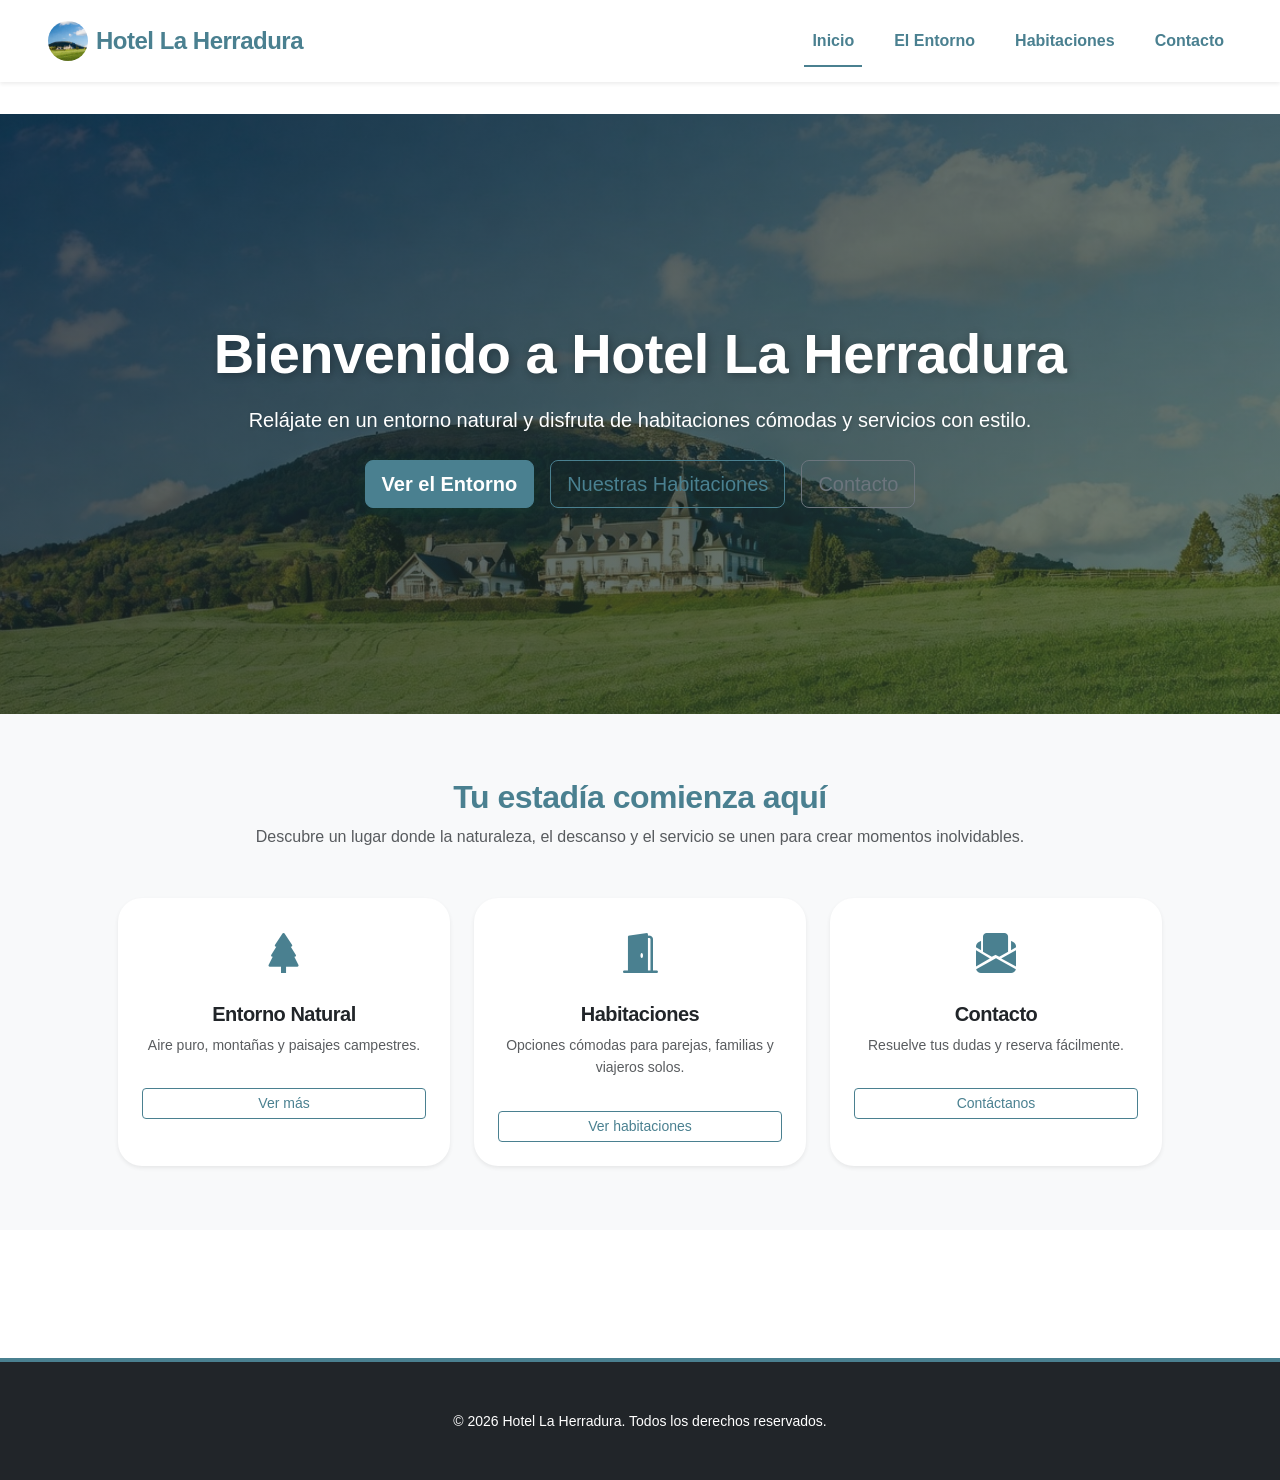
<file: index.html>
﻿<!DOCTYPE html>
<html lang="es">
<head>
    <meta charset="UTF-8">
    <meta name="viewport" content="width=device-width, initial-scale=1.0">
    <meta name="description" content="Hotel La Herradura - Experiencia de descanso en un entorno campestre en Santa Cruz, Los Maitenes.">
    <title>Hotel La Herradura - Descanso en la Naturaleza</title>
    <link href="https://cdn.jsdelivr.net/npm/bootstrap@5.3.0/dist/css/bootstrap.min.css" rel="stylesheet">
    <link rel="stylesheet" href="https://cdn.jsdelivr.net/npm/bootstrap-icons@1.11.0/font/bootstrap-icons.css">
    <link rel="stylesheet" href="css/styles.css">
</head>
<body>
    <header class="sticky-top bg-white shadow-sm">
        <nav class="navbar navbar-expand-lg navbar-light">
            <div class="container-fluid px-3 px-md-5">
                <a class="navbar-brand fw-bold text-success d-flex align-items-center" href="index.html">
                    <img src="img/fondo.jpg" alt="Hotel La Herradura Logo" class="rounded-circle me-2" width="40" height="40" style="object-fit: cover;">
                    <span>Hotel La Herradura</span>
                </a>
                <button class="navbar-toggler" type="button" data-bs-toggle="collapse" data-bs-target="#navbarNav" aria-controls="navbarNav" aria-expanded="false" aria-label="Toggle navigation">
                    <span class="navbar-toggler-icon"></span>
                </button>
                <div class="collapse navbar-collapse" id="navbarNav">
                    <ul class="navbar-nav ms-auto">
                        <li class="nav-item"><a class="nav-link active" href="index.html">Inicio</a></li>
                        <li class="nav-item"><a class="nav-link" href="entorno.html">El Entorno</a></li>
                        <li class="nav-item"><a class="nav-link" href="habitaciones.html">Habitaciones</a></li>
                        <li class="nav-item"><a class="nav-link" href="contacto.html">Contacto</a></li>
                    </ul>
                </div>
            </div>
        </nav>
    </header>

    <main class="main-content">
        <section class="hero-section d-flex align-items-center justify-content-center text-center text-white" style="min-height: 600px; background: url('img/fondo.jpg') center/cover;">
            <div class="container px-3">
                <h1 class="display-4 fw-bold mb-3">Bienvenido a Hotel La Herradura</h1>
                <p class="lead mb-4">Relájate en un entorno natural y disfruta de habitaciones cómodas y servicios con estilo.</p>
                <div class="d-flex justify-content-center gap-3 flex-wrap">
                    <a href="entorno.html" class="btn btn-success btn-lg">Ver el Entorno</a>
                    <a href="habitaciones.html" class="btn btn-outline-success btn-lg">Nuestras Habitaciones</a>
                    <a href="contacto.html" class="btn btn-outline-secondary btn-lg">Contacto</a>
                </div>
            </div>
        </section>

        <section class="section-padding bg-light">
            <div class="container px-3 px-md-5">
                <div class="text-center mb-5">
                    <h2 class="fw-bold text-success">Tu estadía comienza aquí</h2>
                    <p class="text-muted">Descubre un lugar donde la naturaleza, el descanso y el servicio se unen para crear momentos inolvidables.</p>
                </div>
                <div class="row g-4">
                    <div class="col-md-4">
                        <div class="card border-0 rounded-4 shadow-sm h-100 p-4 text-center">
                            <i class="bi bi-tree-fill text-success fs-1 mb-3"></i>
                            <h5 class="fw-bold">Entorno Natural</h5>
                            <p class="text-muted small">Aire puro, montañas y paisajes campestres.</p>
                            <a href="entorno.html" class="btn btn-outline-success btn-sm mt-3">Ver más</a>
                        </div>
                    </div>
                    <div class="col-md-4">
                        <div class="card border-0 rounded-4 shadow-sm h-100 p-4 text-center">
                            <i class="bi bi-door-open-fill text-success fs-1 mb-3"></i>
                            <h5 class="fw-bold">Habitaciones</h5>
                            <p class="text-muted small">Opciones cómodas para parejas, familias y viajeros solos.</p>
                            <a href="habitaciones.html" class="btn btn-outline-success btn-sm mt-3">Ver habitaciones</a>
                        </div>
                    </div>
                    <div class="col-md-4">
                        <div class="card border-0 rounded-4 shadow-sm h-100 p-4 text-center">
                            <i class="bi bi-envelope-paper-fill text-success fs-1 mb-3"></i>
                            <h5 class="fw-bold">Contacto</h5>
                            <p class="text-muted small">Resuelve tus dudas y reserva fácilmente.</p>
                            <a href="contacto.html" class="btn btn-outline-success btn-sm mt-3">Contáctanos</a>
                        </div>
                    </div>
                </div>
            </div>
        </section>
    </main>

    <footer class="bg-dark text-white py-5">
        <div class="container px-3 px-md-5 text-center">
            <p class="small mb-0">&copy; 2026 Hotel La Herradura. Todos los derechos reservados.</p>
        </div>
    </footer>

    <script src="https://cdn.jsdelivr.net/npm/bootstrap@5.3.0/dist/js/bootstrap.bundle.min.js"></script>
    <script src="js/scripts.js"></script>
</body>
</html>
</file>
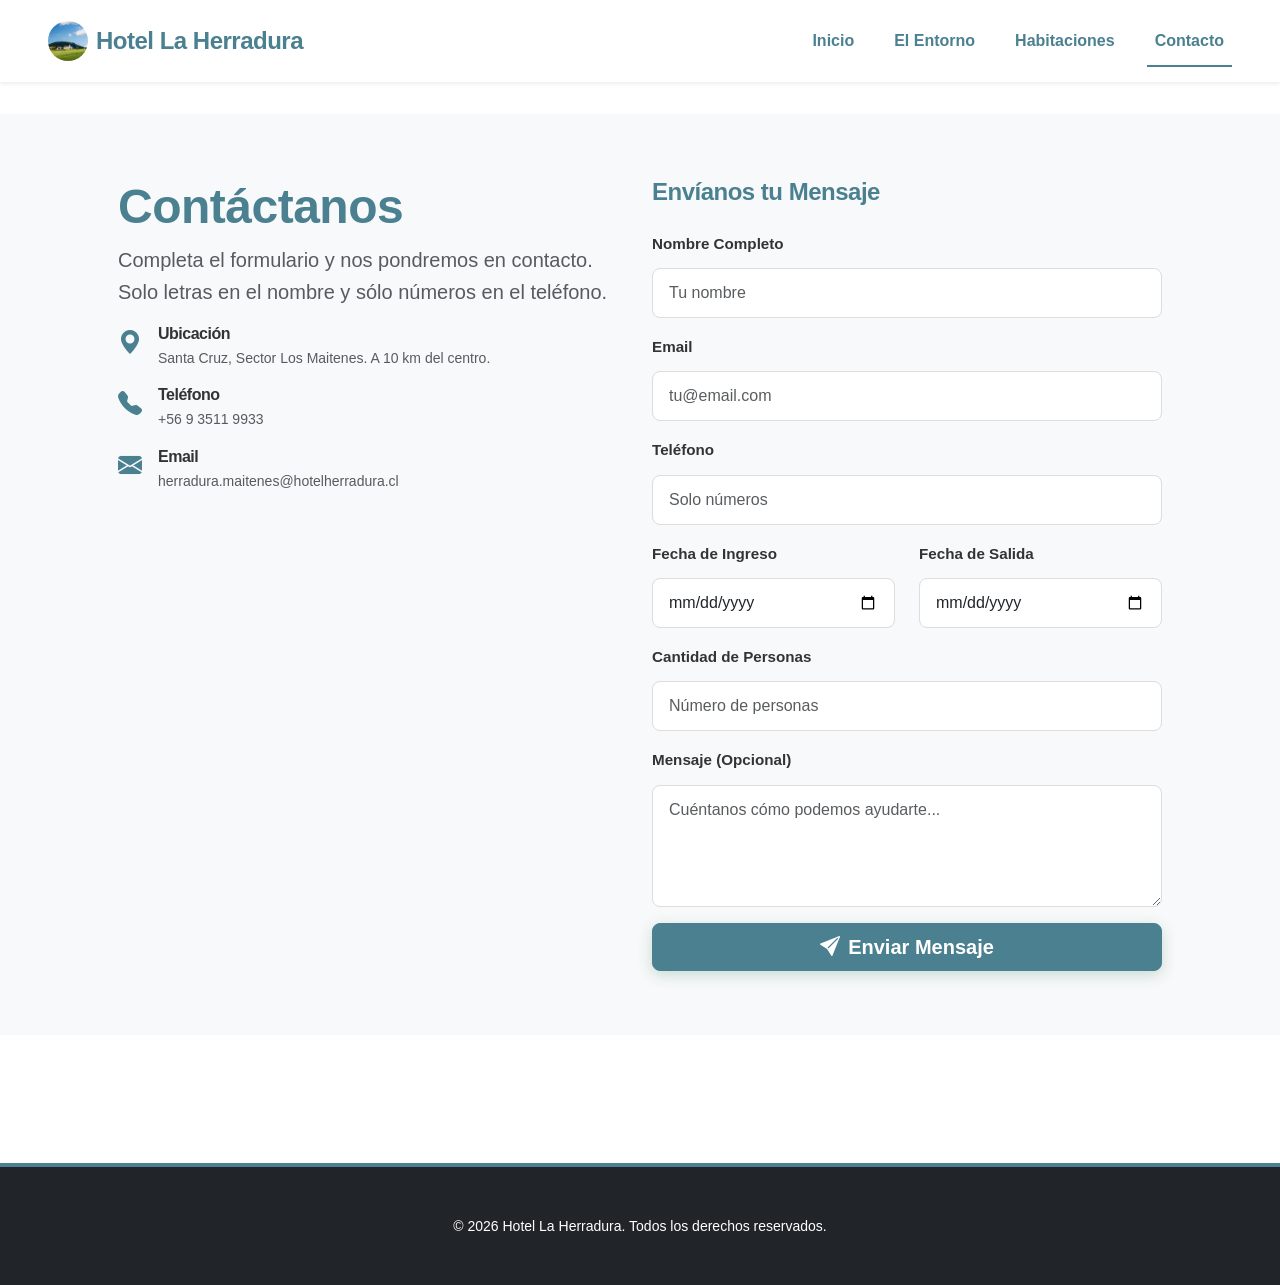
<file: contacto.html>
<!DOCTYPE html>
<html lang="es">
<head>
    <meta charset="UTF-8">
    <meta name="viewport" content="width=device-width, initial-scale=1.0">
    <meta name="description" content="Hotel La Herradura - Contacto y formulario para reservas.">
    <title>Contacto - Hotel La Herradura</title>
    <link href="https://cdn.jsdelivr.net/npm/bootstrap@5.3.0/dist/css/bootstrap.min.css" rel="stylesheet">
    <link rel="stylesheet" href="https://cdn.jsdelivr.net/npm/bootstrap-icons@1.11.0/font/bootstrap-icons.css">
    <link rel="stylesheet" href="css/styles.css">
</head>
<body>
    <header class="sticky-top bg-white shadow-sm">
        <nav class="navbar navbar-expand-lg navbar-light">
            <div class="container-fluid px-3 px-md-5">
                <a class="navbar-brand fw-bold text-success d-flex align-items-center" href="index.html">
                    <img src="img/fondo.jpg" alt="Hotel La Herradura Logo" class="rounded-circle me-2" width="40" height="40" style="object-fit: cover;">
                    <span>Hotel La Herradura</span>
                </a>
                <button class="navbar-toggler" type="button" data-bs-toggle="collapse" data-bs-target="#navbarNav" aria-controls="navbarNav" aria-expanded="false" aria-label="Toggle navigation">
                    <span class="navbar-toggler-icon"></span>
                </button>
                <div class="collapse navbar-collapse" id="navbarNav">
                    <ul class="navbar-nav ms-auto">
                        <li class="nav-item"><a class="nav-link" href="index.html">Inicio</a></li>
                        <li class="nav-item"><a class="nav-link" href="entorno.html">El Entorno</a></li>
                        <li class="nav-item"><a class="nav-link" href="habitaciones.html">Habitaciones</a></li>
                        <li class="nav-item"><a class="nav-link active" href="contacto.html">Contacto</a></li>
                    </ul>
                </div>
            </div>
        </nav>
    </header>

    <main class="main-content">
        <section class="section-padding bg-light">
            <div class="container px-3 px-md-5">
                <div class="row g-4 align-items-start">
                    <div class="col-lg-6">
                        <h1 class="display-5 fw-bold text-success">Contáctanos</h1>
                        <p class="lead text-muted">Completa el formulario y nos pondremos en contacto. Solo letras en el nombre y sólo números en el teléfono.</p>
                        <div class="mb-4">
                            <div class="d-flex mb-3">
                                <i class="bi bi-geo-alt-fill text-success fs-4 me-3"></i>
                                <div>
                                    <h6 class="fw-bold mb-1">Ubicación</h6>
                                    <p class="text-muted small mb-0">Santa Cruz, Sector Los Maitenes. A 10 km del centro.</p>
                                </div>
                            </div>
                            <div class="d-flex mb-3">
                                <i class="bi bi-telephone-fill text-success fs-4 me-3"></i>
                                <div>
                                    <h6 class="fw-bold mb-1">Teléfono</h6>
                                    <p class="text-muted small mb-0">+56 9 3511 9933</p>
                                </div>
                            </div>
                            <div class="d-flex">
                                <i class="bi bi-envelope-fill text-success fs-4 me-3"></i>
                                <div>
                                    <h6 class="fw-bold mb-1">Email</h6>
                                    <p class="text-muted small mb-0">herradura.maitenes@hotelherradura.cl</p>
                                </div>
                            </div>
                        </div>
                    </div>
                    <div class="col-lg-6">
                        <h4 class="fw-bold text-success mb-4">Envíanos tu Mensaje</h4>
                        <div id="form-feedback"></div>
                        <form id="contact-form" novalidate>
                            <div class="mb-3">
                                <label for="nombre" class="form-label fw-bold">Nombre Completo</label>
                                <input type="text" class="form-control form-control-lg" id="nombre" placeholder="Tu nombre" required>
                            </div>
                            <div class="mb-3">
                                <label for="email" class="form-label fw-bold">Email</label>
                                <input type="email" class="form-control form-control-lg" id="email" placeholder="tu@email.com" required>
                            </div>
                            <div class="mb-3">
                                <label for="telefono" class="form-label fw-bold">Teléfono</label>
                                <input type="tel" class="form-control form-control-lg" id="telefono" placeholder="Solo números" required>
                            </div>
                            <div class="row">
                                <div class="col-md-6 mb-3">
                                    <label for="fechaIngreso" class="form-label fw-bold">Fecha de Ingreso</label>
                                    <input type="date" class="form-control form-control-lg" id="fechaIngreso" required>
                                </div>
                                <div class="col-md-6 mb-3">
                                    <label for="fechaSalida" class="form-label fw-bold">Fecha de Salida</label>
                                    <input type="date" class="form-control form-control-lg" id="fechaSalida" required>
                                </div>
                            </div>
                            <div class="mb-3">
                                <label for="cantidadPersonas" class="form-label fw-bold">Cantidad de Personas</label>
                                <input type="number" class="form-control form-control-lg" id="cantidadPersonas" placeholder="Número de personas" min="1" required>
                            </div>
                            <div class="mb-3">
                                <label for="mensaje" class="form-label fw-bold">Mensaje (Opcional)</label>
                                <textarea class="form-control form-control-lg" id="mensaje" rows="4" placeholder="Cuéntanos cómo podemos ayudarte..."></textarea>
                            </div>
                            <button type="submit" class="btn btn-success btn-lg w-100 fw-bold">
                                <i class="bi bi-send-fill me-2"></i>Enviar Mensaje
                            </button>
                        </form>
                    </div>
                </div>
            </div>
        </section>
    </main>

    <footer class="bg-dark text-white py-5">
        <div class="container px-3 px-md-5 text-center">
            <p class="mb-0 small">&copy; 2026 Hotel La Herradura. Todos los derechos reservados.</p>
        </div>
    </footer>

    <script src="https://cdn.jsdelivr.net/npm/bootstrap@5.3.0/dist/js/bootstrap.bundle.min.js"></script>
    <script src="js/scripts.js"></script>
</body>
</html>
</file>
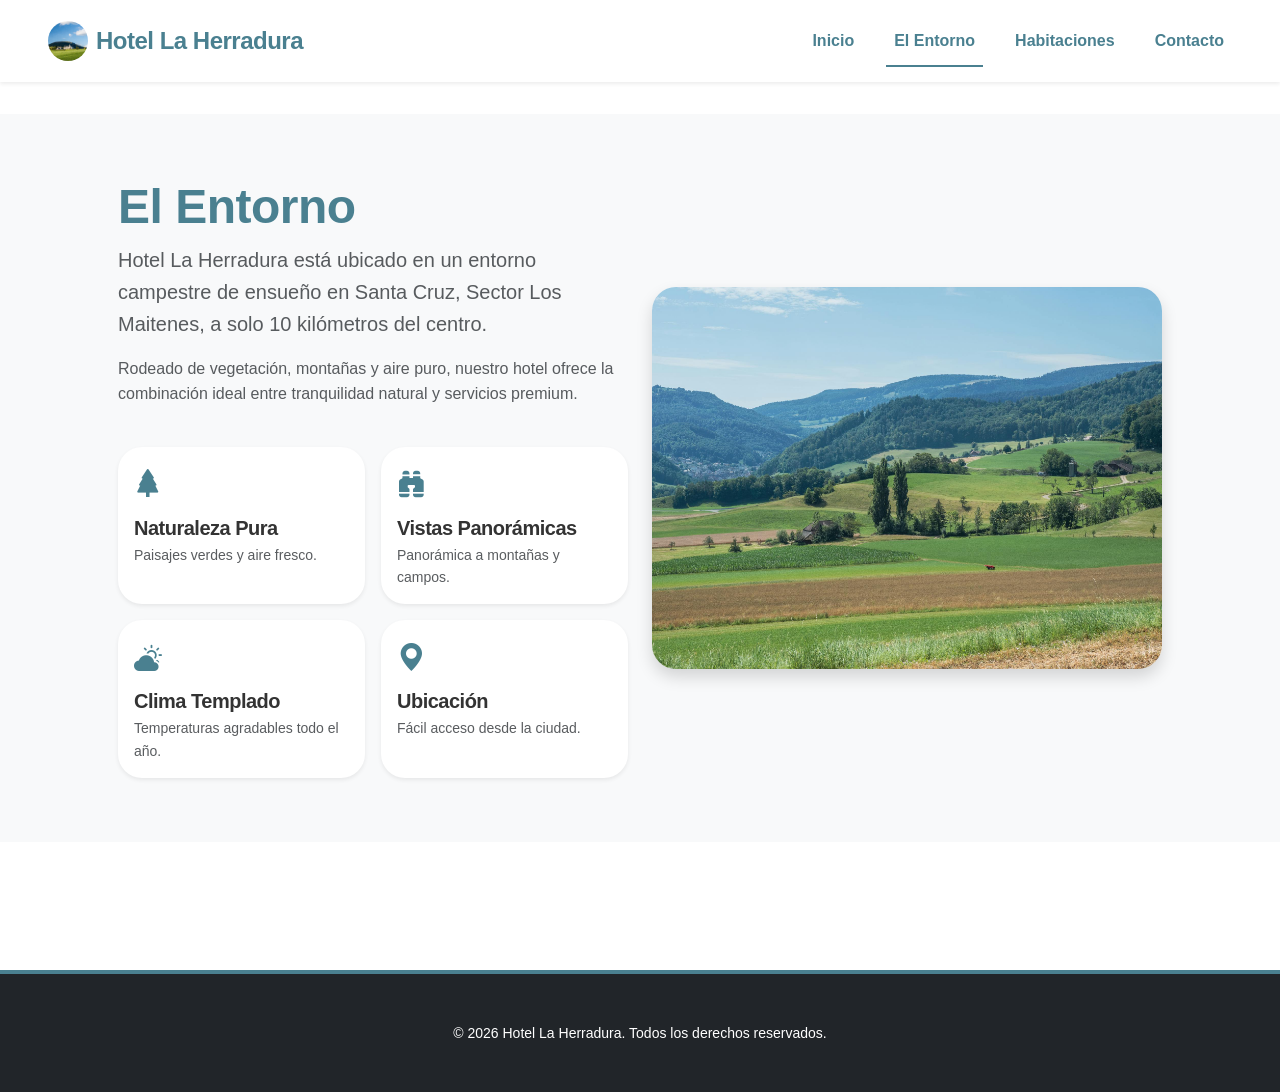
<file: entorno.html>
<!DOCTYPE html>
<html lang="es">
<head>
    <meta charset="UTF-8">
    <meta name="viewport" content="width=device-width, initial-scale=1.0">
    <meta name="description" content="Hotel La Herradura - El entorno campestre en Santa Cruz, Sector Los Maitenes.">
    <title>El Entorno - Hotel La Herradura</title>
    <link href="https://cdn.jsdelivr.net/npm/bootstrap@5.3.0/dist/css/bootstrap.min.css" rel="stylesheet">
    <link rel="stylesheet" href="https://cdn.jsdelivr.net/npm/bootstrap-icons@1.11.0/font/bootstrap-icons.css">
    <link rel="stylesheet" href="css/styles.css">
</head>
<body>
    <header class="sticky-top bg-white shadow-sm">
        <nav class="navbar navbar-expand-lg navbar-light">
            <div class="container-fluid px-3 px-md-5">
                <a class="navbar-brand fw-bold text-success d-flex align-items-center" href="index.html">
                    <img src="img/fondo.jpg" alt="Hotel La Herradura Logo" class="rounded-circle me-2" width="40" height="40" style="object-fit: cover;">
                    <span>Hotel La Herradura</span>
                </a>
                <button class="navbar-toggler" type="button" data-bs-toggle="collapse" data-bs-target="#navbarNav" aria-controls="navbarNav" aria-expanded="false" aria-label="Toggle navigation">
                    <span class="navbar-toggler-icon"></span>
                </button>
                <div class="collapse navbar-collapse" id="navbarNav">
                    <ul class="navbar-nav ms-auto">
                        <li class="nav-item"><a class="nav-link" href="index.html">Inicio</a></li>
                        <li class="nav-item"><a class="nav-link active" href="entorno.html">El Entorno</a></li>
                        <li class="nav-item"><a class="nav-link" href="habitaciones.html">Habitaciones</a></li>
                        <li class="nav-item"><a class="nav-link" href="contacto.html">Contacto</a></li>
                    </ul>
                </div>
            </div>
        </nav>
    </header>

    <main class="main-content">
        <section class="section-padding bg-light">
            <div class="container px-3 px-md-5">
                <div class="row align-items-center">
                    <div class="col-lg-6 mb-4 mb-lg-0">
                        <h1 class="display-5 fw-bold text-success">El Entorno</h1>
                        <p class="lead text-muted">Hotel La Herradura está ubicado en un entorno campestre de ensueño en Santa Cruz, Sector Los Maitenes, a solo 10 kilómetros del centro.</p>
                        <p class="text-muted">Rodeado de vegetación, montañas y aire puro, nuestro hotel ofrece la combinación ideal entre tranquilidad natural y servicios premium.</p>
                        <div class="row g-3 mt-4">
                            <div class="col-6">
                                <div class="feature-box p-3 rounded-4 bg-white shadow-sm h-100">
                                    <i class="bi bi-tree-fill text-success fs-3 mb-2"></i>
                                    <h5 class="mb-1">Naturaleza Pura</h5>
                                    <p class="small text-muted mb-0">Paisajes verdes y aire fresco.</p>
                                </div>
                            </div>
                            <div class="col-6">
                                <div class="feature-box p-3 rounded-4 bg-white shadow-sm h-100">
                                    <i class="bi bi-binoculars-fill text-success fs-3 mb-2"></i>
                                    <h5 class="mb-1">Vistas Panorámicas</h5>
                                    <p class="small text-muted mb-0">Panorámica a montañas y campos.</p>
                                </div>
                            </div>
                            <div class="col-6">
                                <div class="feature-box p-3 rounded-4 bg-white shadow-sm h-100">
                                    <i class="bi bi-cloud-sun-fill text-success fs-3 mb-2"></i>
                                    <h5 class="mb-1">Clima Templado</h5>
                                    <p class="small text-muted mb-0">Temperaturas agradables todo el año.</p>
                                </div>
                            </div>
                            <div class="col-6">
                                <div class="feature-box p-3 rounded-4 bg-white shadow-sm h-100">
                                    <i class="bi bi-geo-alt-fill text-success fs-3 mb-2"></i>
                                    <h5 class="mb-1">Ubicación</h5>
                                    <p class="small text-muted mb-0">Fácil acceso desde la ciudad.</p>
                                </div>
                            </div>
                        </div>
                    </div>
                    <div class="col-lg-6">
                        <img src="img/fondo%203.jpeg" alt="Entorno natural" class="img-fluid rounded-4 shadow">
                    </div>
                </div>
            </div>
        </section>
    </main>

    <footer class="bg-dark text-white py-5">
        <div class="container px-3 px-md-5 text-center">
            <p class="mb-0 small">&copy; 2026 Hotel La Herradura. Todos los derechos reservados.</p>
        </div>
    </footer>

    <script src="https://cdn.jsdelivr.net/npm/bootstrap@5.3.0/dist/js/bootstrap.bundle.min.js"></script>
    <script src="js/scripts.js"></script>
</body>
</html>
</file>
<file: css/styles.css>
/* ========================================
   ESTILOS PERSONALIZADOS - Hotel La Herradura
   ======================================== */

/* Variables de Color */
:root {
    --color-primary: #4a8090;
    --color-secondary: #3a6070;
    --color-accent: #788c28;
    --color-light: #e8f4f8;
    --color-text: #333;
    --color-text-muted: #6c757d;
    --border-radius-lg: 1.5rem;
    --transition-smooth: all 0.3s ease;
}

/* ========================================
   GENERALES
   ======================================== */

* {
    font-family: 'Segoe UI', Tahoma, Geneva, Verdana, sans-serif;
}

body {
    color: var(--color-text);
    line-height: 1.6;
}

h1, h2, h3, h4, h5, h6 {
    font-weight: 700;
    letter-spacing: -0.5px;
}

a {
    transition: var(--transition-smooth);
}

a:hover {
    text-decoration: none;
}

/* ========================================
   HEADER Y NAVEGACIÓN
   ======================================== */

.navbar {
    padding: 1rem 0;
    background-color: #fff;
}

.navbar-brand {
    font-size: 1.5rem;
    color: var(--color-primary) !important;
    letter-spacing: -0.5px;
}

.navbar-brand:hover {
    color: var(--color-secondary) !important;
}

.navbar-nav .nav-link {
    font-weight: 600;
    color: var(--color-primary) !important;
    margin-left: 1.5rem;
    position: relative;
    transition: var(--transition-smooth);
}

.navbar-nav .nav-link::after {
    content: '';
    position: absolute;
    bottom: -5px;
    left: 0;
    width: 0;
    height: 2px;
    background-color: var(--color-primary);
    transition: var(--transition-smooth);
}

.navbar-nav .nav-link:hover::after,
.navbar-nav .nav-link.active::after {
    width: 100%;
}

.navbar-nav .nav-link:hover {
    color: var(--color-primary) !important;
}

/* ========================================
   SECCIÓN HERO
   ======================================== */

.hero-section {
    background-attachment: fixed;
    background-position: center;
    background-size: cover;
    position: relative;
}

.hero-section::before {
    content: '';
    position: absolute;
    top: 0;
    left: 0;
    right: 0;
    bottom: 0;
    background: linear-gradient(135deg, rgba(20, 30, 40, 0.75), rgba(40, 60, 40, 0.65));
    z-index: 1;
}

.hero-section > * {
    position: relative;
    z-index: 2;
}

.hero-section h1 {
    text-shadow: 2px 2px 8px rgba(0, 0, 0, 0.3);
    animation: slideInDown 0.8s ease-out;
}

.hero-section p {
    text-shadow: 1px 1px 4px rgba(0, 0, 0, 0.2);
    animation: slideInUp 0.8s ease-out 0.2s both;
}

.hero-section .btn {
    animation: slideInUp 0.8s ease-out 0.4s both;
}

/* Animaciones */
@keyframes slideInDown {
    from {
        opacity: 0;
        transform: translateY(-30px);
    }
    to {
        opacity: 1;
        transform: translateY(0);
    }
}

@keyframes slideInUp {
    from {
        opacity: 0;
        transform: translateY(30px);
    }
    to {
        opacity: 1;
        transform: translateY(0);
    }
}

/* ========================================
   BOTONES
   ======================================== */

.btn-success {
    background-color: var(--color-primary) !important;
    border-color: var(--color-primary) !important;
    font-weight: 600;
    transition: var(--transition-smooth);
    box-shadow: 0 4px 15px rgba(0, 102, 51, 0.2);
}

.btn-success:hover {
    background-color: var(--color-secondary) !important;
    border-color: var(--color-secondary) !important;
    transform: translateY(-2px);
    box-shadow: 0 6px 20px rgba(0, 102, 51, 0.3);
}

.btn-outline-success {
    color: var(--color-primary);
    border-color: var(--color-primary);
}

.btn-outline-success:hover {
    background-color: var(--color-primary);
    border-color: var(--color-primary);
}

/* ========================================
   TARJETAS (CARDS)
   ======================================== */

.card {
    border: none;
    box-shadow: 0 2px 8px rgba(0, 0, 0, 0.1);
    transition: var(--transition-smooth);
    overflow: hidden;
}

.card-hover:hover {
    transform: translateY(-8px);
    box-shadow: 0 12px 24px rgba(0, 102, 51, 0.15);
}

.card img {
    height: 250px;
    object-fit: cover;
}

.card-title {
    color: var(--color-primary);
}

.badge {
    font-size: 0.75rem;
    padding: 0.5rem 0.75rem;
    text-transform: uppercase;
    letter-spacing: 0.5px;
}

/* ========================================
   FORMAS
   ======================================== */

.form-control,
.form-select {
    border: 1px solid #ddd;
    border-radius: 0.5rem;
    padding: 0.75rem 1rem;
    font-size: 1rem;
    transition: var(--transition-smooth);
}

.form-control:focus,
.form-select:focus {
    border-color: var(--color-primary);
    box-shadow: 0 0 0 0.2rem rgba(0, 102, 51, 0.25);
}

.form-label {
    color: var(--color-text);
    margin-bottom: 0.75rem;
    font-size: 0.95rem;
}

/* ========================================
   ÍCONOS
   ======================================== */

.bi {
    display: inline-block;
}

.text-success {
    color: var(--color-primary) !important;
}

/* ========================================
   FOOTER
   ======================================== */

footer {
    background-color: #1a1a1a;
    margin-top: 5rem;
    border-top: 4px solid var(--color-primary);
}

/* Ajustes de espaciado y feedback */
.main-content {
    padding-top: 2rem;
    padding-bottom: 3rem;
}

.section-padding {
    padding: 4rem 0;
}

.feature-box {
    transition: var(--transition-smooth);
}

.feature-box:hover {
    transform: translateY(-5px);
}

#form-feedback {
    margin-bottom: 1.5rem;
}

.alert {
    border-radius: 1rem;
}


footer a {
    color: var(--color-text-muted);
}

footer a:hover {
    color: var(--color-primary);
}

footer h5,
footer h6 {
    color: var(--color-primary);
}

/* ========================================
   RESPONSIVE
   ======================================== */

/* Tablets (md) */
@media (max-width: 768px) {
    .navbar-nav .nav-link {
        margin-left: 0;
        padding: 0.5rem 0;
    }

    .hero-section {
        min-height: 400px !important;
    }

    .hero-section h1 {
        font-size: 2rem;
    }

    .hero-section p {
        font-size: 1rem;
    }

    .card img {
        height: 200px;
    }
}

/* Móviles (sm) */
@media (max-width: 576px) {
    .hero-section {
        min-height: 300px !important;
    }

    .hero-section h1 {
        font-size: 1.5rem;
    }

    .hero-section p {
        font-size: 0.95rem;
    }

    .hero-section .btn {
        font-size: 0.9rem;
        padding: 0.5rem 1rem !important;
    }

    .card img {
        height: 150px;
    }

    .display-3 {
        font-size: 2rem !important;
    }

    .h1 {
        font-size: 1.8rem !important;
    }

    footer h5 {
        font-size: 1.1rem;
    }

    .container-fluid {
        padding-left: 1rem !important;
        padding-right: 1rem !important;
    }
}

/* Muy pequeños (xs) */
@media (max-width: 360px) {
    .hero-section h1 {
        font-size: 1.25rem;
    }

    .navbar-brand {
        font-size: 1.1rem;
    }
}

/* ========================================
   UTILIDADES PERSONALIZADAS
   ======================================== */

.rounded-4 {
    border-radius: 1.5rem !important;
}

.shadow-sm-custom {
    box-shadow: 0 0.125rem 0.25rem rgba(0, 0, 0, 0.075);
}

.font-size-lg {
    font-size: 1.125rem;
}

.opacity-8 {
    opacity: 0.8;
}

/* Scroll suave */
html {
    scroll-behavior: smooth;
}

/* Transiciones de vista */
section {
    animation: fadeIn 0.6s ease-out;
}

@keyframes fadeIn {
    from {
        opacity: 0;
    }
    to {
        opacity: 1;
    }
}
</file>
